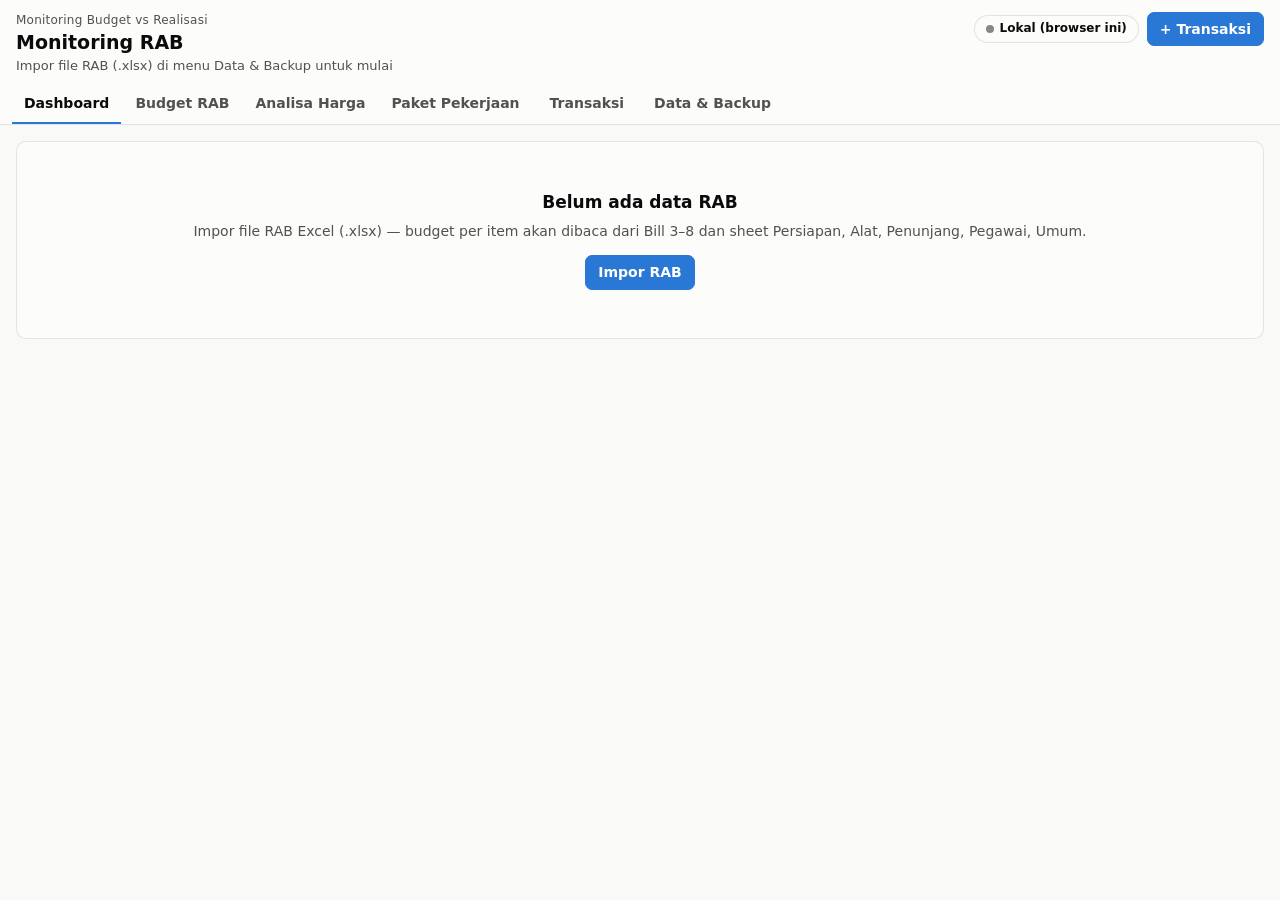
<file: index.html>
<!doctype html>
<html lang="id">
<head>
<meta charset="utf-8">
<meta name="viewport" content="width=device-width, initial-scale=1">
<title>Monitoring RAB</title>
<meta name="description" content="Budget vs realisasi, paket pekerjaan, dan analisa harga satuan proyek">
<meta name="theme-color" content="#2a78d6">
<meta name="application-name" content="Monitoring RAB">
<meta name="apple-mobile-web-app-capable" content="yes">
<meta name="apple-mobile-web-app-title" content="Monitoring RAB">
<link rel="manifest" href="manifest.webmanifest">
<link rel="icon" type="image/png" sizes="32x32" href="icons/favicon-32.png">
<link rel="icon" type="image/png" sizes="192x192" href="icons/icon-192.png">
<link rel="apple-touch-icon" href="icons/apple-touch-icon.png">
<link rel="stylesheet" href="css/style.css">
</head>
<body>
<header class="top">
  <div class="top-in">
    <div>
      <div class="eyebrow">Monitoring Budget vs Realisasi</div>
      <h1 id="projName">Monitoring RAB</h1>
      <div class="sub" id="projSub">Impor file RAB (.xlsx) untuk mulai</div>
    </div>
    <div class="bar" style="margin:0">
      <button class="btn" id="btnInstall" type="button" hidden title="Pasang sebagai aplikasi di laptop">⤓ Pasang aplikasi</button>
      <button class="badge" id="syncBadge" title="Status penyimpanan">Lokal</button>
      <button class="btn pri w" id="btnNewTx">+ Transaksi</button>
    </div>
  </div>
  <nav class="tabs" id="tabs">
    <button data-tab="dash" class="on">Dashboard</button>
    <button data-tab="budget">Budget RAB</button>
    <button data-tab="ahs">Analisa Harga</button>
    <button data-tab="pkg">Paket Pekerjaan<span class="cnt" id="cntPkg"></span></button>
    <button data-tab="tx">Transaksi<span class="cnt" id="cntTx"></span></button>
    <button data-tab="data">Data &amp; Backup</button>
  </nav>
</header>

<main>
  <section class="tab on" id="tab-dash"></section>
  <section class="tab" id="tab-budget"></section>
  <section class="tab" id="tab-ahs"></section>
  <section class="tab" id="tab-pkg"></section>
  <section class="tab" id="tab-tx"></section>
  <section class="tab" id="tab-data"></section>
</main>

<div id="modalRoot"></div>

<script src="vendor/xlsx.full.min.js"></script>
<script src="js/parse-rab.js"></script>
<script src="js/amprah.js"></script>
<script src="js/po.js"></script>
<script src="js/spk.js"></script>
<script src="js/store.js"></script>
<script src="js/sync.js"></script>
<script src="js/calc.js"></script>
<script src="js/charts.js"></script>
<script src="js/app.js"></script>
</body>
</html>
</file>
<file: css/style.css>
:root {
  color-scheme: light;
  --page: #f9f9f7; --surface: #fcfcfb; --ink: #0b0b0b; --ink2: #52514e; --muted: #898781;
  --grid: #e1e0d9; --axis: #c3c2b7; --border: rgba(11,11,11,.10); --wash: rgba(11,11,11,.04);
  --s1: #2a78d6; --s2: #eb6834; --s3: #1baf7a; --track: #ecebe6;
  --good: #0ca30c; --warn: #fab219; --serious: #ec835a; --crit: #d03b3b;
  --good-ink: #006300; --crit-ink: #a82a2a; --warn-ink: #7a5200;
  --accent: #2a78d6; --accent-ink: #fff;
}
@media (prefers-color-scheme: dark) {
  :root {
    color-scheme: dark;
    --page: #0d0d0d; --surface: #1a1a19; --ink: #f0efec; --ink2: #c3c2b7; --muted: #898781;
    --grid: #2c2c2a; --axis: #383835; --border: rgba(255,255,255,.10); --wash: rgba(255,255,255,.05);
    --s1: #3987e5; --s2: #d95926; --s3: #199e70; --track: #2a2a28;
    --good-ink: #0ca30c; --crit-ink: #e66767; --warn-ink: #fab219;
    --accent: #3987e5;
  }
}
* { box-sizing: border-box; }
html { -webkit-text-size-adjust: 100%; }
body { margin: 0; background: var(--page); color: var(--ink); font: 14px/1.45 system-ui, -apple-system, "Segoe UI", sans-serif; }
h1, h2, h3, p { margin: 0; }
button, input, select, textarea { font: inherit; color: inherit; }
button { cursor: pointer; }
.num { font-variant-numeric: tabular-nums; text-align: right; white-space: nowrap; }
.muted { color: var(--muted); }
.ink2 { color: var(--ink2); }
.small { font-size: 12px; }
.hide, [hidden] { display: none !important; }

/* ---- header ---- */
.top { background: var(--surface); border-bottom: 1px solid var(--border); position: sticky; top: 0; z-index: 20; }
.top-in { max-width: 1360px; margin: 0 auto; padding: 12px 16px 8px; display: flex; gap: 16px; justify-content: space-between; align-items: flex-start; flex-wrap: wrap; }
.eyebrow { font-size: 12px; color: var(--ink2); letter-spacing: .02em; }
h1 { font-size: 19px; font-weight: 650; line-height: 1.25; margin-top: 2px; }
.sub { color: var(--ink2); font-size: 13px; margin-top: 2px; }
.tabs { max-width: 1360px; margin: 0 auto; padding: 0 12px; display: flex; gap: 2px; overflow-x: auto; }
.tabs button { border: 0; background: none; padding: 9px 12px; color: var(--ink2); border-bottom: 2px solid transparent; white-space: nowrap; font-weight: 550; }
.tabs button:hover { color: var(--ink); }
.tabs button.on { color: var(--ink); border-bottom-color: var(--accent); }
.tabs .cnt { font-size: 11px; color: var(--muted); margin-left: 4px; font-weight: 500; }

main { max-width: 1360px; margin: 0 auto; padding: 16px; }
.tab { display: none; }
.tab.on { display: block; }

/* ---- buttons / inputs ---- */
.btn { border: 1px solid var(--border); background: var(--surface); border-radius: 7px; padding: 6px 12px; font-weight: 550; display: inline-flex; align-items: center; gap: 6px; white-space: nowrap; }
.btn:hover { background: var(--wash); }
.btn.pri { background: var(--accent); border-color: var(--accent); color: var(--accent-ink); }
.btn.pri:hover { filter: brightness(1.08); }
.btn.danger { color: var(--crit-ink); }
.btn.sm { padding: 3px 8px; font-size: 12px; }
.btn:disabled { opacity: .5; cursor: default; }
.lnk { border: 0; background: none; padding: 0; color: var(--accent); text-decoration: underline; text-underline-offset: 2px; }
input[type=text], input[type=date], input[type=search], input[type=number], select, textarea {
  border: 1px solid var(--border); background: var(--surface); border-radius: 7px; padding: 6px 9px; min-width: 0;
}
input:focus, select:focus, textarea:focus, button:focus-visible { outline: 2px solid var(--accent); outline-offset: 1px; }
textarea { width: 100%; resize: vertical; }
.bar { display: flex; gap: 8px; align-items: center; flex-wrap: wrap; margin-bottom: 12px; }
.bar .grow { flex: 1 1 220px; }
.bar input[type=search] { width: 100%; }
.seg { display: inline-flex; border: 1px solid var(--border); border-radius: 7px; overflow: hidden; }
.seg button { border: 0; background: var(--surface); padding: 6px 12px; font-weight: 550; color: var(--ink2); }
.seg button + button { border-left: 1px solid var(--border); }
.seg button.on { background: var(--accent); color: var(--accent-ink); }

/* ---- cards / kpis ---- */
.grid { display: grid; gap: 12px; }
.kpis { grid-template-columns: repeat(auto-fit, minmax(150px, 1fr)); margin-bottom: 12px; }
.g2 { grid-template-columns: repeat(auto-fit, minmax(min(100%, 460px), 1fr)); margin-bottom: 12px; }
.card { background: var(--surface); border: 1px solid var(--border); border-radius: 10px; padding: 14px 16px; min-width: 0; }
.card h2 { font-size: 14px; font-weight: 650; }
.card .hd { display: flex; justify-content: space-between; align-items: baseline; gap: 8px; margin-bottom: 10px; flex-wrap: wrap; }
.kpi .lbl { font-size: 12px; color: var(--ink2); }
.kpi .val { font-size: 24px; font-weight: 650; margin-top: 2px; font-variant-numeric: tabular-nums; letter-spacing: -.01em; }
.kpi .ft { font-size: 12px; color: var(--muted); margin-top: 2px; }

/* ---- meters ---- */
.meter { display: grid; grid-template-columns: minmax(120px, 210px) minmax(90px, 1fr) auto; gap: 4px 12px; align-items: center; padding: 6px 0; border-top: 1px solid var(--grid); }
.meter:first-child { border-top: 0; }
.meter .nm { font-size: 13px; overflow: hidden; text-overflow: ellipsis; white-space: nowrap; }
.meter .vv { font-size: 12px; color: var(--ink2); text-align: right; font-variant-numeric: tabular-nums; white-space: nowrap; }
.trk { position: relative; height: 10px; background: var(--track); border-radius: 4px; overflow: hidden; }
.trk > i { position: absolute; left: 0; top: 0; bottom: 0; background: var(--s1); border-radius: 0 4px 4px 0; }
.trk > i.paid { background: var(--s1); }
.trk > i.komit { background: color-mix(in srgb, var(--s1) 38%, var(--track)); }
.trk.over > i.komit, .trk.over > i.paid { background: var(--crit); }
.trk.over > i.komit { background: color-mix(in srgb, var(--crit) 45%, var(--track)); }
.meter.clickable { cursor: pointer; }
.meter.clickable:hover .nm { text-decoration: underline; }
@media (max-width: 640px) { .meter { grid-template-columns: 1fr auto; } .meter .trk { grid-column: 1 / -1; grid-row: 2; } }

.legend { display: flex; gap: 14px; flex-wrap: wrap; font-size: 12px; color: var(--ink2); }
.legend span { display: inline-flex; align-items: center; gap: 6px; }
.legend i { width: 10px; height: 10px; border-radius: 3px; display: inline-block; }

/* ---- status pills ---- */
.pill { display: inline-flex; align-items: center; gap: 5px; font-size: 11.5px; font-weight: 600; border-radius: 999px; padding: 1px 8px; border: 1px solid var(--border); white-space: nowrap; }
.pill::before { content: ""; width: 7px; height: 7px; border-radius: 50%; background: var(--muted); }
.pill.ok::before { background: var(--good); }
.pill.warn::before { background: var(--warn); }
.pill.crit { color: var(--crit-ink); }
.pill.crit::before { background: var(--crit); }
.tag { display: inline-block; font-size: 11px; font-weight: 600; padding: 0 6px; border-radius: 4px; background: var(--wash); color: var(--ink2); white-space: nowrap; }
.tag.po { background: color-mix(in srgb, var(--s1) 16%, transparent); color: var(--ink); }
.tag.am { background: color-mix(in srgb, var(--s3) 18%, transparent); color: var(--ink); }
.tag.np { background: color-mix(in srgb, var(--s2) 16%, transparent); color: var(--ink); }

/* ---- tables ---- */
.tblwrap { overflow: auto; border: 1px solid var(--border); border-radius: 10px; background: var(--surface); max-height: calc(100vh - 220px); }
table { border-collapse: collapse; width: 100%; font-size: 13px; }
th, td { padding: 6px 10px; border-bottom: 1px solid var(--grid); vertical-align: top; text-align: left; }
th { position: sticky; top: 0; background: var(--surface); z-index: 2; font-size: 12px; color: var(--ink2); font-weight: 600; border-bottom: 1px solid var(--axis); white-space: nowrap; }
tbody tr:hover td { background: var(--wash); }
tr.grp td { background: color-mix(in srgb, var(--track) 70%, var(--surface)); font-weight: 650; cursor: pointer; }
tr.sec td { font-weight: 600; color: var(--ink2); cursor: pointer; }
tr.grp td:first-child, tr.sec td:first-child { white-space: nowrap; }
td.desc { min-width: 260px; }
td .subtxt { font-size: 11.5px; color: var(--muted); }
.caret { display: inline-block; width: 14px; color: var(--muted); }
td.pct { min-width: 120px; }
td.pct .trk { height: 7px; margin-top: 5px; }
.sel-bar { position: sticky; bottom: 12px; margin-top: 12px; background: var(--ink); color: var(--page); border-radius: 10px; padding: 10px 14px; display: flex; gap: 10px; align-items: center; flex-wrap: wrap; z-index: 5; }
.sel-bar .btn { background: transparent; color: var(--page); border-color: rgba(255,255,255,.3); }
@media (prefers-color-scheme: dark) { .sel-bar .btn { border-color: rgba(0,0,0,.3); } }

/* ---- charts ---- */
.chart { position: relative; }
.chart svg { display: block; width: 100%; height: auto; overflow: visible; }
.chart text { fill: var(--ink2); font-size: 11px; font-family: inherit; }
.chart .gl { stroke: var(--grid); stroke-width: 1; }
.chart .ax { stroke: var(--axis); stroke-width: 1; }
.tip { position: absolute; pointer-events: none; background: var(--ink); color: var(--page); font-size: 12px; padding: 7px 9px; border-radius: 7px; white-space: nowrap; z-index: 10; transform: translate(-50%, -100%); margin-top: -8px; }
.tip b { font-weight: 650; }

/* ---- empty / notices ---- */
.empty { text-align: center; padding: 48px 16px; color: var(--ink2); }
.empty h2 { font-size: 17px; color: var(--ink); margin-bottom: 6px; }
.note { border: 1px solid var(--border); border-left: 3px solid var(--warn); background: var(--surface); padding: 10px 12px; border-radius: 8px; margin-bottom: 12px; font-size: 13px; }
.note.crit { border-left-color: var(--crit); }
.note.ok { border-left-color: var(--good); }
.list-row { display: flex; justify-content: space-between; gap: 10px; padding: 7px 0; border-top: 1px solid var(--grid); font-size: 13px; }
.list-row:first-child { border-top: 0; }

/* ---- modal ---- */
.modal-bg { position: fixed; inset: 0; background: rgba(0,0,0,.45); z-index: 50; display: flex; align-items: flex-start; justify-content: center; padding: 4vh 12px; overflow-y: auto; }
.modal { background: var(--surface); border-radius: 12px; width: min(980px, 100%); box-shadow: 0 20px 60px rgba(0,0,0,.3); }
.modal.narrow { width: min(640px, 100%); }
.modal header { display: flex; justify-content: space-between; align-items: center; padding: 14px 18px; border-bottom: 1px solid var(--border); }
.modal header h2 { font-size: 16px; }
.modal .body { padding: 16px 18px; }
.modal footer { display: flex; justify-content: space-between; gap: 8px; padding: 12px 18px; border-top: 1px solid var(--border); flex-wrap: wrap; }
.x { border: 0; background: none; font-size: 22px; line-height: 1; color: var(--ink2); padding: 0 4px; }
.form { display: grid; grid-template-columns: repeat(auto-fit, minmax(200px, 1fr)); gap: 10px 14px; }
.form label { display: flex; flex-direction: column; gap: 4px; font-size: 12px; color: var(--ink2); font-weight: 550; }
.form label.wide { grid-column: 1 / -1; }
.form input, .form select { width: 100%; }
.alloc { margin-top: 16px; }
.alloc h3 { font-size: 14px; margin-bottom: 6px; }
.alloc table td { vertical-align: middle; }
.alloc input.money { width: 150px; text-align: right; }
.picker { position: relative; }
.picker-res { position: absolute; left: 0; right: 0; top: 100%; background: var(--surface); border: 1px solid var(--border); border-radius: 8px; box-shadow: 0 10px 30px rgba(0,0,0,.18); max-height: 320px; overflow-y: auto; z-index: 60; }
.picker-res div { padding: 7px 10px; border-bottom: 1px solid var(--grid); cursor: pointer; font-size: 13px; }
.picker-res div:hover, .picker-res div.act { background: var(--wash); }
.sumline { display: flex; gap: 16px; flex-wrap: wrap; justify-content: flex-end; font-size: 13px; margin-top: 8px; }
.sumline b { font-variant-numeric: tabular-nums; }
.toast { position: fixed; bottom: 18px; left: 50%; transform: translateX(-50%); background: var(--ink); color: var(--page); padding: 9px 16px; border-radius: 8px; z-index: 100; font-size: 13px; }
.badge { display: inline-flex; align-items: center; gap: 6px; border: 1px solid var(--border); background: var(--surface); border-radius: 999px; padding: 4px 11px; font-size: 12px; font-weight: 600; color: var(--ink); white-space: nowrap; }
.badge::before { content: ""; width: 8px; height: 8px; border-radius: 50%; background: var(--muted); }
.badge.live::before { background: var(--good); }
.badge.busy::before { background: var(--s1); }
.badge.snap::before { background: var(--warn); }
.badge.err::before { background: var(--crit); }
body.ro .w, body.noadmin .adm { display: none !important; }
.drop { display: block; cursor: pointer; border: 2px dashed var(--axis); border-radius: 10px; padding: 28px; text-align: center; color: var(--ink2); }
.form label .lblrow { display: flex; justify-content: space-between; gap: 8px; }
.drop.over { border-color: var(--accent); background: var(--wash); }
</file>
